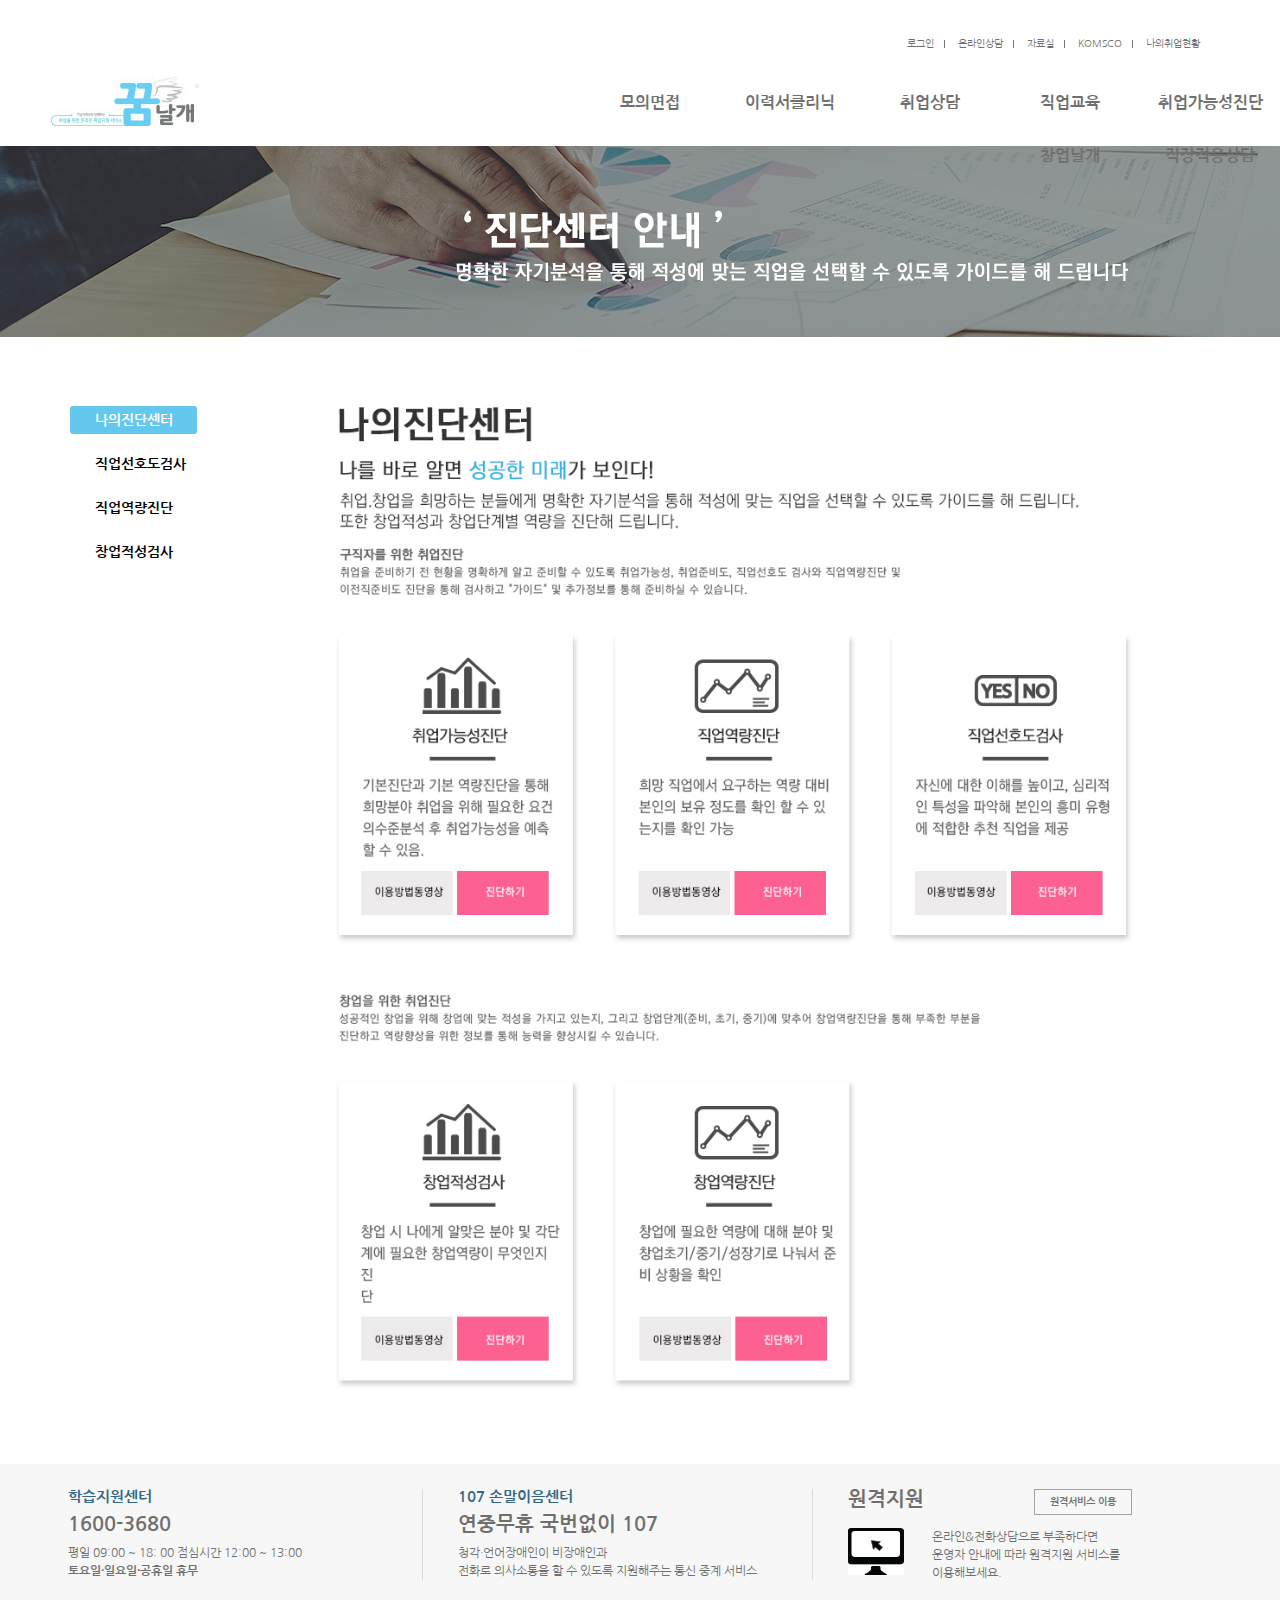
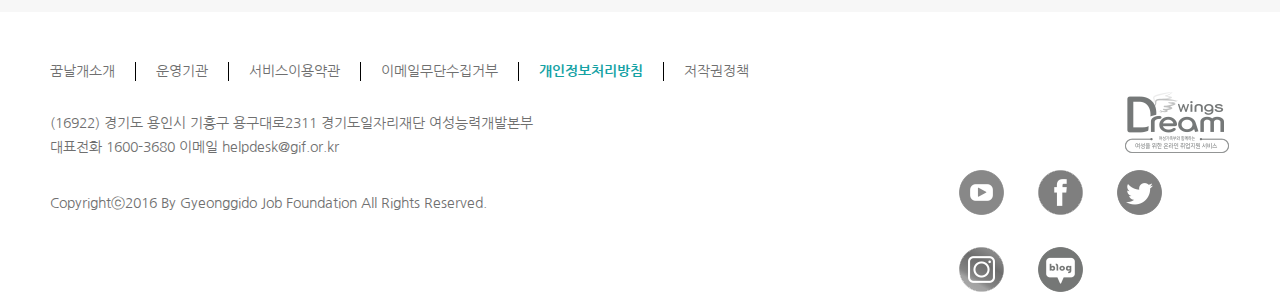
<file: sub.html>
<!doctype html>
<html>
<head>
    <meta charset="utf-8">
    <meta http-equiv="X-UA-Compatible" content="IE=Edge">
    <meta name="viewport" content="width=device-width, initial-scale=1.0, maximum-scale=1.0, minimum-scale=1.0, user-scalable=no" />

    <title>꿈날개 취업가능성 진단</title>
    <!--[if lt IE 9]>
      <script src="js/html5.js"></script>
   <![endif]-->
    <link href="css/common.css" rel="stylesheet" type="text/css">
    <link href="css/sub_style.css" rel="stylesheet" type="text/css">

    <script src="js/jquery-3.1.1.min.js"></script>
    <script src="js/jquery-ui.min.js"></script>
    <script src="js/sub.js"></script>
</head>

<body>
    <div id="wrap">
        <header id="header">
            <div class="inner">
                <h1 class="logo"><a href="index.html"><img src="images/logo.jpg" alt="logo"></a></h1>

                <p class="top">
                    <a href="#">로그인</a>
                    <a href="#">온라인상담</a>
                    <a href="#">자료실</a>
                    <a href="#">KOMSCO</a>
                    <a href="#">나의취업현황</a>
                </p>
                <nav id="nav">
                    <a><button>
                            <span></span>
                            <span></span>
                            <span></span>
                        </button></a>
                    <ul class="mainMenu">
                        <li><a href="sub.html">취업가능성진단</a>
                            <ul class="subMenu">
                                <li><a href="#">나의진단센터</a></li>
                                <li><a href="#">직업선호도검사</a></li>
                                <li><a href="#">직업역량진단</a></li>
                                <li><a href="#">창업적성검사</a></li>
                                <li><a href="#">창업역량진단</a></li>
                                <li><a href="#">이전직준비도진단</a></li>
                            </ul>
                        </li>
                        <li><a href="sub2.html">직업교육</a></li>
                        <li><a href="sub4.html">취업상담</a></li>
                        <li><a href="sub3.html">이력서클리닉</a>
                            <ul class="subMenu">
                                <li><a href="#">나의이력서</a></li>
                                <li><a href="#">이력서클리닉 이용안내</a></li>
                                <li><a href="#">공개 이력서</a></li>
                            </ul>
                        </li>
                        <li><a href="sub4.html">모의면접</a>
                            <ul class="subMenu">
                                <li><a href="#">나의머의면접</a></li>
                                <li><a href="#">모의면접이용안내</a></li>
                                <li><a href="#">셀프면접체험</a></li>
                                <li><a href="#">면접 Skill up!</a></li>
                            </ul>
                        </li>
                        <li><a href="sub3.html">직장적응상담</a>
                            <ul class="subMenu">
                                <li><a href="#">나의직장적응상담</a></li>
                                <li><a href="#">직장적응상담신청</a></li>
                                <li><a href="#">직장적응상담후기</a></li>
                                <li><a href="#">직장적응상담이용안내</a></li>
                            </ul>
                        </li>

                        <li><a href="sub2.html">창업날개</a></li>
                    </ul>
                </nav>

            </div>
        </header>
        <section>
            <section id="section1">
                <img src="image_sub/sub_main.jpg">
            </section>
            <section id="section2">
                <div class="inner">
                    <div class="all">

                        <div class="tabSet">
                            <ul class="tabs">
                                <li><a href="#panel1-1" class="on">나의진단센터</a></li>
                                <li><a href="#panel1-2">직업선호도검사</a></li>
                                <li><a href="#panel1-3">직업역량진단</a></li>
                                <li><a href="#panel1-4">창업적성검사</a></li>
                               

                            </ul>
                            <div class="panels">
                                <div class="panel" id="panel1-1">
                                     <div class="pan-con" style="width: 90%; margin: 0 auto"><img src="image_sub/testtotal.jpg"></div>


                                </div>
                                <div class="panel" id="panel1-2">
                                    <div class="pan-con" style="width: 90%; margin: 0 auto"><img src="image_sub/clinictotal.jpg"></div>

                                </div>
                                <div class="panel" id="panel1-3">
                                    <div class="pan-con" style="width: 90%; margin: 0 auto"><img src="image_sub/testtotal.jpg"></div>

                                </div>
                                <div class="panel" id="panel1-4">
                                     <div class="pan-con" style="width: 90%; margin: 0 auto"><img src="image_sub/clinictotal.jpg"></div>


                                </div>
                                <!-- /panels -->
                            </div>
                            <!-- /tabset -->
                        </div>




                    </div>
                </div>
            </section>
        </section>
        <section id="section6">
            <div class="inner">
                <div class="sec6_left">
                    <h5>학습지원센터</h5>
                    <h3>1600-3680</h3>
                    <p>평일 09:00 ~ 18: 00 점심시간 12:00 ~ 13:00</p>
                    <p class="bold">토요일·일요일·공휴일 휴무</p>
                </div>
                <div class="sec6_middle">
                    <h5>107 손말이음센터</h5>
                    <h3>연중무휴 국번없이 107</h3>
                    <p>청각·언어장애인이 비장애인과<br>
                        전화로 의사소통을 할 수 있도록 지원해주는 통신 중계 서비스</p>

                </div>
                <div class="sec6_right">
                    <h3>원격지원<a href="#">원격서비스 이용</a></h3>
                    <p class="moniter"><img src="images/moniter.jpg"></p>
                    <p class="right_txt">온라인&전화상담으로 부족하다면<br>
                        운영자 안내에 따라 원격지원 서비스를<br>
                        이용해보세요.</p>
                </div>
                <div class="space"></div>
            </div>
        </section>
        <footer id="footer">
            <div class="inner">
                <div class="footer_left">
                    <ul class="copy_top">
                        <li>꿈날개소개</li>
                        <li>운영기관</li>
                        <li>서비스이용약관</li>
                        <li>이메일무단수집거부</li>
                        <li class="txt_color">개인정보처리방침</li>
                        <li> 저작권정책</li>
                        <div class="space"></div>
                    </ul>
                    <p class="adress">(16922) 경기도 용인시 기흥구 용구대로2311 경기도일자리재단 여성능력개발본부<br>
                        대표전화 1600-3680 이메일 helpdesk@gif.or.kr</p>
                    <p class="copy">Copyrightⓒ2016 By Gyeonggido Job Foundation All Rights Reserved.
                    </p>
                </div>
                <div class="footer_right">
                    <p class="f_logo"><img src="images/f_logo.jpg"></p>
                    <ul class="sns">
                        <li><a href="">
                                <img src="images/utube.png"></a></li>
                        <li><a href=""><img src="images/facebook.png"></a></li>
                        <li><a href=""><img src="images/twitter.png"></a></li>
                        <li><a href=""><img src="images/insta.png"></a></li>
                        <li><a href=""><img src="images/blog.png"></a></li>
                    </ul>
                </div>
            </div>
        </footer>
    </div>
</body></html>
</file>
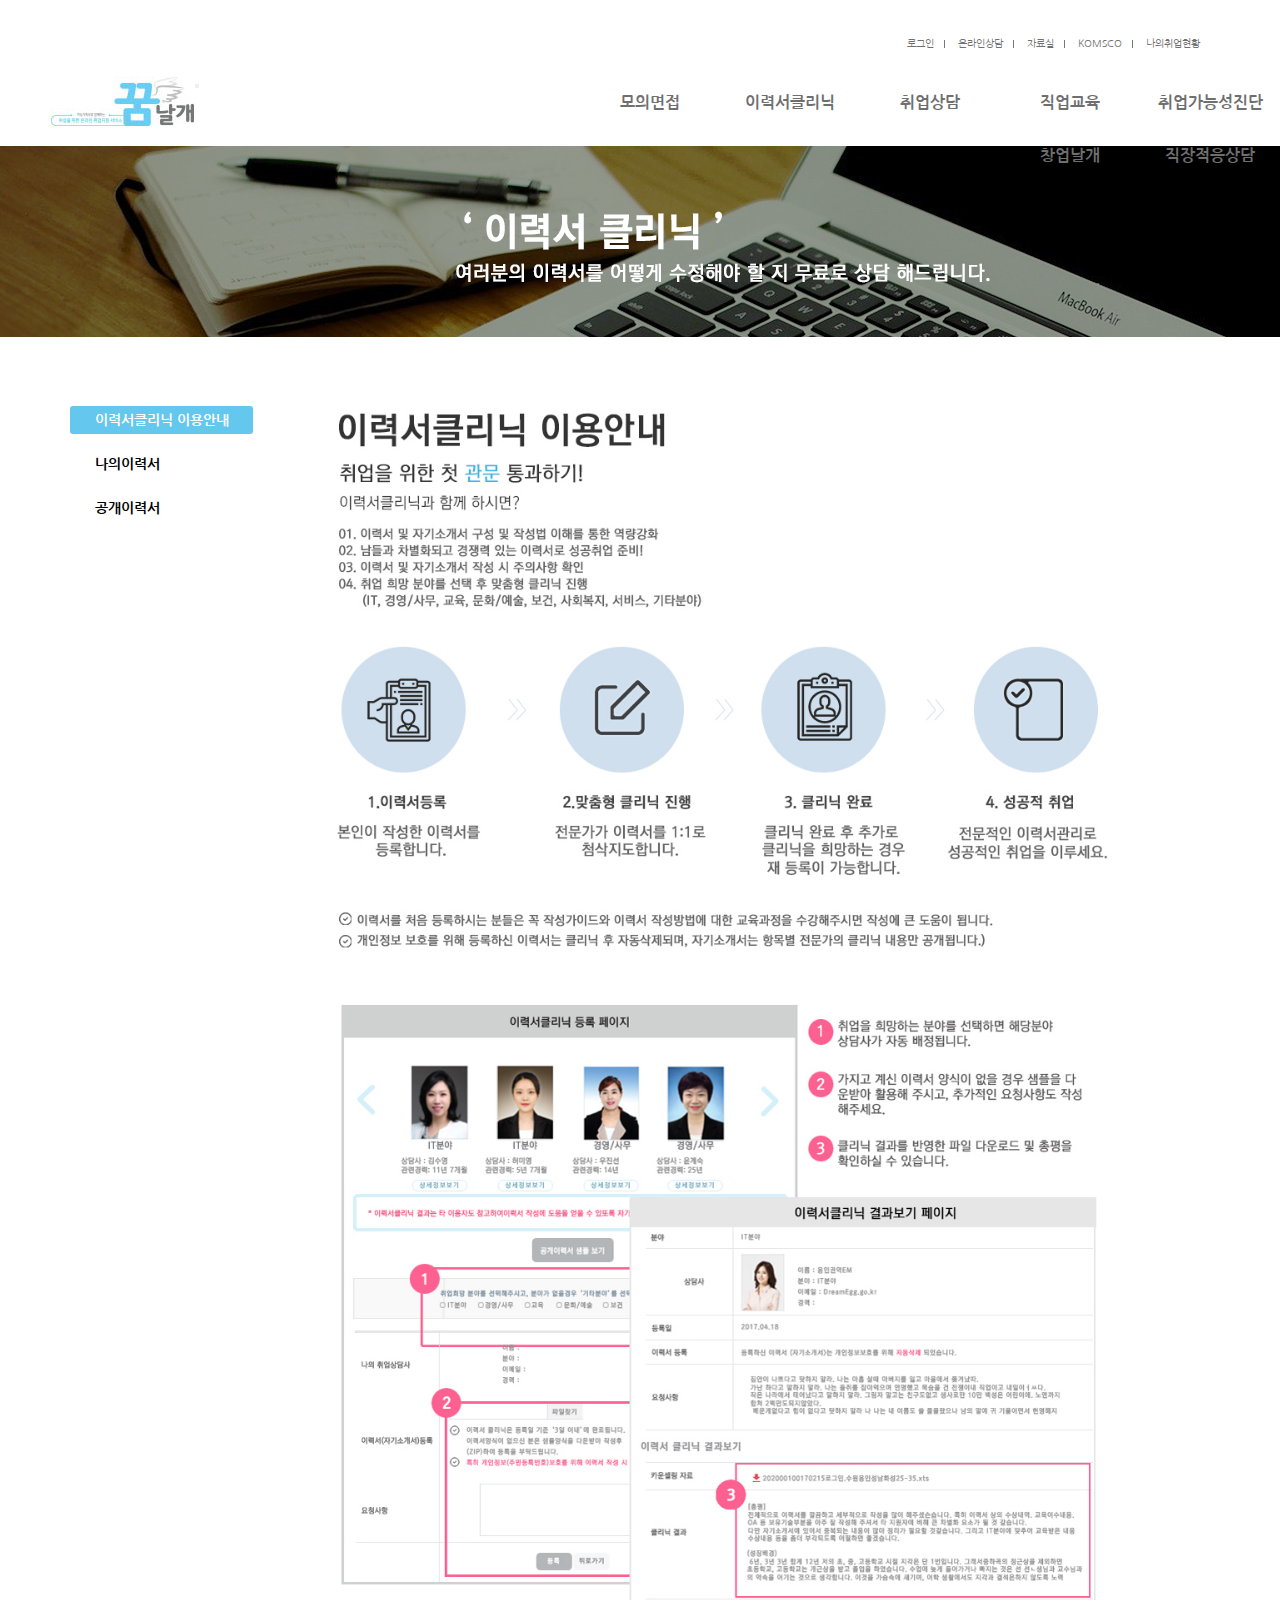
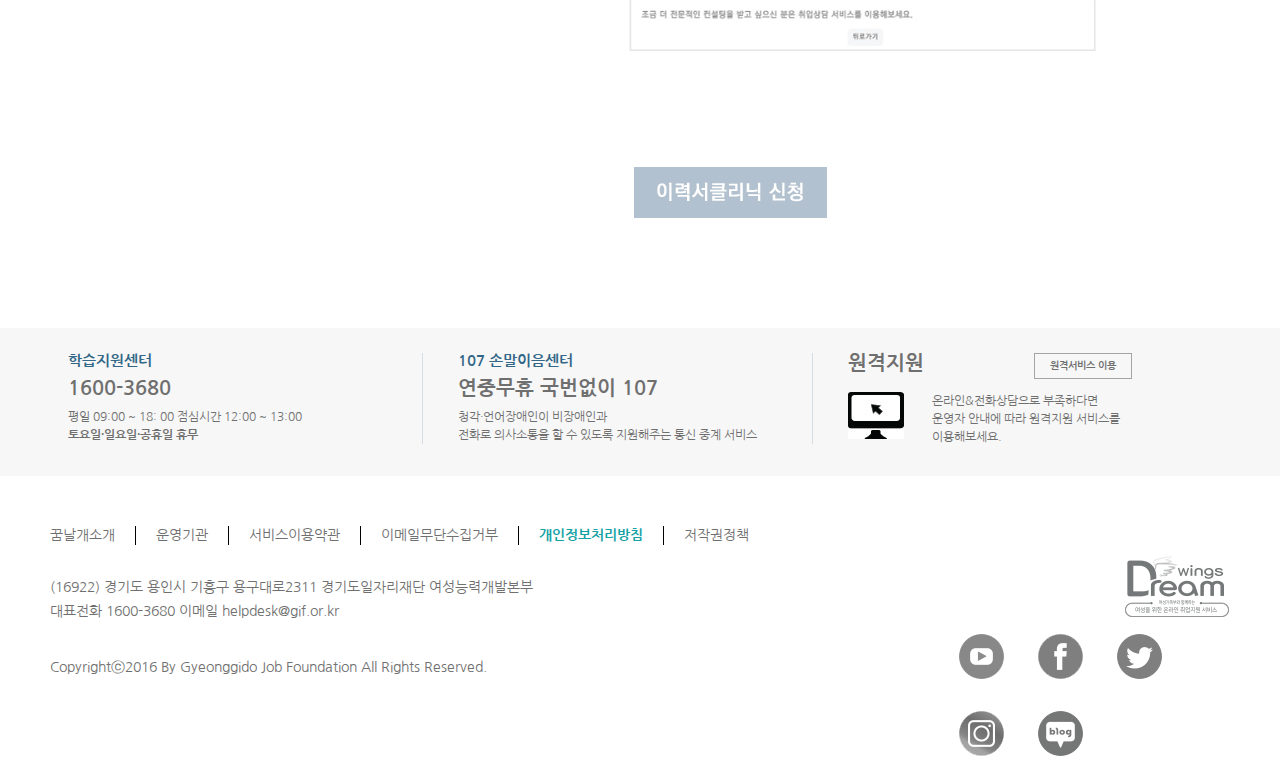
<file: sub2.html>
<!doctype html>
<html>
<head>
    <meta charset="utf-8">
    <meta http-equiv="X-UA-Compatible" content="IE=Edge">
    <meta name="viewport" content="width=device-width, initial-scale=1.0, maximum-scale=1.0, minimum-scale=1.0, user-scalable=no" />

    <title>꿈날개 이력서클리닉</title>
    <!--[if lt IE 9]>
      <script src="js/html5.js"></script>
   <![endif]-->
    <link href="css/common.css" rel="stylesheet" type="text/css">
    <link href="css/sub_style.css" rel="stylesheet" type="text/css">

    <script src="js/jquery-3.1.1.min.js"></script>
    <script src="js/jquery-ui.min.js"></script>
    <script src="js/sub.js"></script>
</head>

<body>
    <div id="wrap">
        <header id="header">
            <div class="inner">
                 <h1 class="logo"><a href="index.html"><img src="images/logo.jpg" alt="logo"></a></h1>

                <p class="top">
                    <a href="#">로그인</a>
                    <a href="#">온라인상담</a>
                    <a href="#">자료실</a>
                    <a href="#">KOMSCO</a>
                    <a href="#">나의취업현황</a>
                </p>
                <nav id="nav">
                    <a><button>
                            <span></span>
                            <span></span>
                            <span></span>
                        </button></a>
                    <ul class="mainMenu">
                        <li><a href="sub.html">취업가능성진단</a>
                            <ul class="subMenu">
                                <li><a href="#">나의진단센터</a></li>
                                <li><a href="#">직업선호도검사</a></li>
                                <li><a href="#">직업역량진단</a></li>
                                <li><a href="#">창업적성검사</a></li>
                            </ul>
                        </li>
                        <li><a href="sub2.html">직업교육</a></li>
                        <li><a href="sub4.html">취업상담</a></li>
                        <li><a href="sub3.html">이력서클리닉</a>
                            <ul class="subMenu">
                                <li><a href="sub2.html">나의이력서</a></li>
                                <li><a href="sub4.html">이력서클리닉 이용안내</a></li>
                                <li><a href="sub3.html">공개 이력서</a></li>
                            </ul>
                        </li>
                        <li><a href="sub4.html">모의면접</a>
                            <ul class="subMenu">
                                <li><a href="#">나의머의면접</a></li>
                                <li><a href="#">모의면접이용안내</a></li>
                                <li><a href="#">셀프면접체험</a></li>
                                <li><a href="#">면접 Skill up!</a></li>
                            </ul>
                        </li>
                        <li><a href="sub3.html">직장적응상담</a>
                            <ul class="subMenu">
                                <li><a href="#">나의직장적응상담</a></li>
                                <li><a href="#">직장적응상담신청</a></li>
                                <li><a href="#">직장적응상담후기</a></li>
                                <li><a href="#">직장적응상담이용안내</a></li>
                            </ul>
                        </li>

                        <li><a href="sub2.html">창업날개</a></li>
                    </ul>
                </nav>

            </div>
        </header>
        <section>
            <section id="section1">
                <img src="image_sub/sub2_main.jpg">
            </section>
            <section id="section2">
                <div class="inner">
                    <div class="all">

                         <div class="tabSet">
                            <ul class="tabs">
                                <li><a href="#panel1-1" class="on">이력서클리닉 이용안내</a></li>
                                <li><a href="#panel1-2">나의이력서</a></li>
                                <li><a href="#panel1-3">공개이력서</a></li>
                          

                            </ul>
                            <div class="panels">
                                <div class="panel" id="panel1-1">
                                     <div class="pan-con" style="width: 90%; margin: 0 auto"><img src="image_sub/clinictotal.jpg"></div>
                                    <div style="width: 100%;text-align: center; padding: 80px 0"><a href="#"><img src="image_sub/goclinic.jpg"></a></div>


                                </div>
                                <div class="panel" id="panel1-2">
                                    <h2>나의진단센터
                                    </h2>
                                    <h3>나를 바로 알면 <span>성공한 미래</span>가 보인다!</h3>
                                    <h6>취업.창업을 희망하는 분들에게 명확한 자기분석을 통해 적성에 맞는 직업을 선택할 수 있도록 가이드를 해 드립니다. <br>
                                        또한 창업적성과 창업단계별 역량을 진단해 드립니다.</h6>
                                    <p class="list"> <span>구직자를 위한 취업진단</span><br>
                                        취업을 준비하기 전 현황을 명확하게 알고 준비할 수 있도록 취업가능성, 취업준비도, 직업선호도 검사와 직업역량진단 및<br>
                                        이전직준비도 진단을 통해 검사하고 "가이드" 및 추가정보를 통해 준비하실 수 있습니다.</p>
                                    <ul class="test_set">
                                        <li>
                                            <img src="image_sub/icon1.jpg">
                                            <p class="icon_name">취업가능성진단</p>
                                            <span class="line"></span>
                                            <p class="box-txt">
                                                기본진단과 기본 역량진단을 통해 <br>
                                                희망분야 취업을 위해 필요한 요건<br>
                                                의수준분석 후 취업가능성을 예측<br>
                                                할 수 있음.
                                            </p>
                                            <button class="howtoav">이용방법동영상</button>
                                            <button class="test_start">진단하기</button>
                                        </li>
                                         <li>
                                            <img src="image_sub/icon1.jpg">
                                            <p class="icon_name">취업가능성진단</p>
                                            <span></span>
                                            <p class="box-txt">
                                                기본진단과 기본 역량진단을 통해 <br>
                                                희망분야 취업을 위해 필요한 요건<br>
                                                의수준분석 후 취업가능성을 예측<br>
                                                할 수 있음.
                                            </p>
                                            <button class="howtoav">이용방법동영상</button>
                                            <button class="test_start">진단하기</button>
                                        </li>
                                         <li>
                                            <img src="image_sub/icon1.jpg">
                                            <p class="icon_name">취업가능성진단</p>
                                            <span></span>
                                            <p class="box-txt">
                                                기본진단과 기본 역량진단을 통해 <br>
                                                희망분야 취업을 위해 필요한 요건<br>
                                                의수준분석 후 취업가능성을 예측<br>
                                                할 수 있음.
                                            </p>
                                            <button class="howtoav">이용방법동영상</button>
                                            <button class="test_start">진단하기</button>
                                        </li>
                                        <div class="space"></div>
                                    </ul>
                                    <p><span>구직자를 위한 취업진단</span><br>
                                        취업을 준비하기 전 현황을 명확하게 알고 준비할 수 있도록 취업가능성, 취업준비도, 직업선호도 검사와 직업역량진단 및<br>
                                        이전직준비도 진단을 통해 검사하고 "가이드" 및 추가정보를 통해 준비하실 수 있습니다.</p>
                                         <ul class="test_set">
                                        <li>
                                            <img src="image_sub/icon1.jpg">
                                            <p class="icon_name">취업가능성진단</p>
                                            <span></span>
                                            <p class="box-txt">
                                                기본진단과 기본 역량진단을 통해 <br>
                                                희망분야 취업을 위해 필요한 요건<br>
                                                의수준분석 후 취업가능성을 예측<br>
                                                할 수 있음.
                                            </p>
                                            <button class="howtoav">이용방법동영상</button>
                                            <button class="test_start">진단하기</button>
                                        </li>
                                         <li>
                                            <img src="image_sub/icon1.jpg">
                                            <p class="icon_name">취업가능성진단</p>
                                            <span></span>
                                            <p class="box-txt">
                                                기본진단과 기본 역량진단을 통해 <br>
                                                희망분야 취업을 위해 필요한 요건<br>
                                                의수준분석 후 취업가능성을 예측<br>
                                                할 수 있음.
                                            </p>
                                            <button class="howtoav">이용방법동영상</button>
                                            <button class="test_start">진단하기</button>
                                        </li>
                                        
                                        <div class="space"></div>
                                    </ul>


                                </div>
                                <div class="panel" id="panel1-3">
                                    <h2>나의진단센터
                                    </h2>
                                    <h3>나를 바로 알면 <span>성공한 미래</span>가 보인다!</h3>
                                    <h6>취업.창업을 희망하는 분들에게 명확한 자기분석을 통해 적성에 맞는 직업을 선택할 수 있도록 가이드를 해 드립니다. <br>
                                        또한 창업적성과 창업단계별 역량을 진단해 드립니다.</h6>
                                    <p class="list"> <span>구직자를 위한 취업진단</span><br>
                                        취업을 준비하기 전 현황을 명확하게 알고 준비할 수 있도록 취업가능성, 취업준비도, 직업선호도 검사와 직업역량진단 및<br>
                                        이전직준비도 진단을 통해 검사하고 "가이드" 및 추가정보를 통해 준비하실 수 있습니다.</p>
                                    <ul class="test_set">
                                        <li>
                                            <img src="image_sub/icon1.jpg">
                                            <p class="icon_name">취업가능성진단</p>
                                            <span class="line"></span>
                                            <p class="box-txt">
                                                기본진단과 기본 역량진단을 통해 <br>
                                                희망분야 취업을 위해 필요한 요건<br>
                                                의수준분석 후 취업가능성을 예측<br>
                                                할 수 있음.
                                            </p>
                                            <button class="howtoav">이용방법동영상</button>
                                            <button class="test_start">진단하기</button>
                                        </li>
                                         <li>
                                            <img src="image_sub/icon1.jpg">
                                            <p class="icon_name">취업가능성진단</p>
                                            <span></span>
                                            <p class="box-txt">
                                                기본진단과 기본 역량진단을 통해 <br>
                                                희망분야 취업을 위해 필요한 요건<br>
                                                의수준분석 후 취업가능성을 예측<br>
                                                할 수 있음.
                                            </p>
                                            <button class="howtoav">이용방법동영상</button>
                                            <button class="test_start">진단하기</button>
                                        </li>
                                         <li>
                                            <img src="image_sub/icon1.jpg">
                                            <p class="icon_name">취업가능성진단</p>
                                            <span></span>
                                            <p class="box-txt">
                                                기본진단과 기본 역량진단을 통해 <br>
                                                희망분야 취업을 위해 필요한 요건<br>
                                                의수준분석 후 취업가능성을 예측<br>
                                                할 수 있음.
                                            </p>
                                            <button class="howtoav">이용방법동영상</button>
                                            <button class="test_start">진단하기</button>
                                        </li>
                                        <div class="space"></div>
                                    </ul>
                                    <p><span>구직자를 위한 취업진단</span><br>
                                        취업을 준비하기 전 현황을 명확하게 알고 준비할 수 있도록 취업가능성, 취업준비도, 직업선호도 검사와 직업역량진단 및<br>
                                        이전직준비도 진단을 통해 검사하고 "가이드" 및 추가정보를 통해 준비하실 수 있습니다.</p>
                                         <ul class="test_set">
                                        <li>
                                            <img src="image_sub/icon1.jpg">
                                            <p class="icon_name">취업가능성진단</p>
                                            <span></span>
                                            <p class="box-txt">
                                                기본진단과 기본 역량진단을 통해 <br>
                                                희망분야 취업을 위해 필요한 요건<br>
                                                의수준분석 후 취업가능성을 예측<br>
                                                할 수 있음.
                                            </p>
                                            <button class="howtoav">이용방법동영상</button>
                                            <button class="test_start">진단하기</button>
                                        </li>
                                         <li>
                                            <img src="image_sub/icon1.jpg">
                                            <p class="icon_name">취업가능성진단</p>
                                            <span></span>
                                            <p class="box-txt">
                                                기본진단과 기본 역량진단을 통해 <br>
                                                희망분야 취업을 위해 필요한 요건<br>
                                                의수준분석 후 취업가능성을 예측<br>
                                                할 수 있음.
                                            </p>
                                            <button class="howtoav">이용방법동영상</button>
                                            <button class="test_start">진단하기</button>
                                        </li>
                                        
                                        <div class="space"></div>
                                    </ul>


                                </div>
                                <div class="panel" id="panel1-4">
                                    <h2>나의진단센터
                                    </h2>
                                    <h3>나를 바로 알면 <span>성공한 미래</span>가 보인다!</h3>
                                    <h6>취업.창업을 희망하는 분들에게 명확한 자기분석을 통해 적성에 맞는 직업을 선택할 수 있도록 가이드를 해 드립니다. <br>
                                        또한 창업적성과 창업단계별 역량을 진단해 드립니다.</h6>
                                    <p class="list"> <span>구직자를 위한 취업진단</span><br>
                                        취업을 준비하기 전 현황을 명확하게 알고 준비할 수 있도록 취업가능성, 취업준비도, 직업선호도 검사와 직업역량진단 및<br>
                                        이전직준비도 진단을 통해 검사하고 "가이드" 및 추가정보를 통해 준비하실 수 있습니다.</p>
                                    <ul class="test_set">
                                        <li>
                                            <img src="image_sub/icon1.jpg">
                                            <p class="icon_name">취업가능성진단</p>
                                            <span class="line"></span>
                                            <p class="box-txt">
                                                기본진단과 기본 역량진단을 통해 <br>
                                                희망분야 취업을 위해 필요한 요건<br>
                                                의수준분석 후 취업가능성을 예측<br>
                                                할 수 있음.
                                            </p>
                                            <button class="howtoav">이용방법동영상</button>
                                            <button class="test_start">진단하기</button>
                                        </li>
                                         <li>
                                            <img src="image_sub/icon1.jpg">
                                            <p class="icon_name">취업가능성진단</p>
                                            <span></span>
                                            <p class="box-txt">
                                                기본진단과 기본 역량진단을 통해 <br>
                                                희망분야 취업을 위해 필요한 요건<br>
                                                의수준분석 후 취업가능성을 예측<br>
                                                할 수 있음.
                                            </p>
                                            <button class="howtoav">이용방법동영상</button>
                                            <button class="test_start">진단하기</button>
                                        </li>
                                         <li>
                                            <img src="image_sub/icon1.jpg">
                                            <p class="icon_name">취업가능성진단</p>
                                            <span></span>
                                            <p class="box-txt">
                                                기본진단과 기본 역량진단을 통해 <br>
                                                희망분야 취업을 위해 필요한 요건<br>
                                                의수준분석 후 취업가능성을 예측<br>
                                                할 수 있음.
                                            </p>
                                            <button class="howtoav">이용방법동영상</button>
                                            <button class="test_start">진단하기</button>
                                        </li>
                                        <div class="space"></div>
                                    </ul>
                                    <p class="list2"><span>구직자를 위한 취업진단</span><br>
                                        취업을 준비하기 전 현황을 명확하게 알고 준비할 수 있도록 취업가능성, 취업준비도, 직업선호도 검사와 직업역량진단 및<br>
                                        이전직준비도 진단을 통해 검사하고 "가이드" 및 추가정보를 통해 준비하실 수 있습니다.</p>
                                         <ul class="test_set">
                                        <li>
                                            <img src="image_sub/icon1.jpg">
                                            <p class="icon_name">취업가능성진단</p>
                                            <span></span>
                                            <p class="box-txt">
                                                기본진단과 기본 역량진단을 통해 <br>
                                                희망분야 취업을 위해 필요한 요건<br>
                                                의수준분석 후 취업가능성을 예측<br>
                                                할 수 있음.
                                            </p>
                                            <button class="howtoav">이용방법동영상</button>
                                            <button class="test_start">진단하기</button>
                                        </li>
                                         <li>
                                            <img src="image_sub/icon1.jpg">
                                            <p class="icon_name">취업가능성진단</p>
                                            <span></span>
                                            <p class="box-txt">
                                                기본진단과 기본 역량진단을 통해 <br>
                                                희망분야 취업을 위해 필요한 요건<br>
                                                의수준분석 후 취업가능성을 예측<br>
                                                할 수 있음.
                                            </p>
                                            <button class="howtoav">이용방법동영상</button>
                                            <button class="test_start">진단하기</button>
                                        </li>
                                        
                                        <div class="space"></div>
                                    </ul>


                                </div>
                                <!-- /panels -->
                            </div>
                            <!-- /tabset -->
                        </div>



                    </div>
                </div>
            </section>
        </section>
        <section id="section6">
            <div class="inner">
                <div class="sec6_left">
                    <h5>학습지원센터</h5>
                    <h3>1600-3680</h3>
                    <p>평일 09:00 ~ 18: 00 점심시간 12:00 ~ 13:00</p>
                    <p class="bold">토요일·일요일·공휴일 휴무</p>
                </div>
                <div class="sec6_middle">
                    <h5>107 손말이음센터</h5>
                    <h3>연중무휴 국번없이 107</h3>
                    <p>청각·언어장애인이 비장애인과<br>
                        전화로 의사소통을 할 수 있도록 지원해주는 통신 중계 서비스</p>

                </div>
                <div class="sec6_right">
                    <h3>원격지원<a href="#">원격서비스 이용</a></h3>
                    <p class="moniter"><img src="images/moniter.jpg"></p>
                    <p class="right_txt">온라인&전화상담으로 부족하다면<br>
                        운영자 안내에 따라 원격지원 서비스를<br>
                        이용해보세요.</p>
                </div>
                <div class="space"></div>
            </div>
        </section>
        <footer id="footer">
            <div class="inner">
                <div class="footer_left">
                    <ul class="copy_top">
                        <li>꿈날개소개</li>
                        <li>운영기관</li>
                        <li>서비스이용약관</li>
                        <li>이메일무단수집거부</li>
                        <li class="txt_color">개인정보처리방침</li>
                        <li> 저작권정책</li>
                        <div class="space"></div>
                    </ul>
                    <p class="adress">(16922) 경기도 용인시 기흥구 용구대로2311 경기도일자리재단 여성능력개발본부<br>
                        대표전화 1600-3680 이메일 helpdesk@gif.or.kr</p>
                    <p class="copy">Copyrightⓒ2016 By Gyeonggido Job Foundation All Rights Reserved.
                    </p>
                </div>
                <div class="footer_right">
                    <p class="f_logo"><img src="images/f_logo.jpg"></p>
                    <ul class="sns">
                        <li><a href="">
                                <img src="images/utube.png"></a></li>
                        <li><a href=""><img src="images/facebook.png"></a></li>
                        <li><a href=""><img src="images/twitter.png"></a></li>
                        <li><a href=""><img src="images/insta.png"></a></li>
                        <li><a href=""><img src="images/blog.png"></a></li>
                    </ul>
                </div>
            </div>
        </footer>
    </div>
</body></html>
</file>
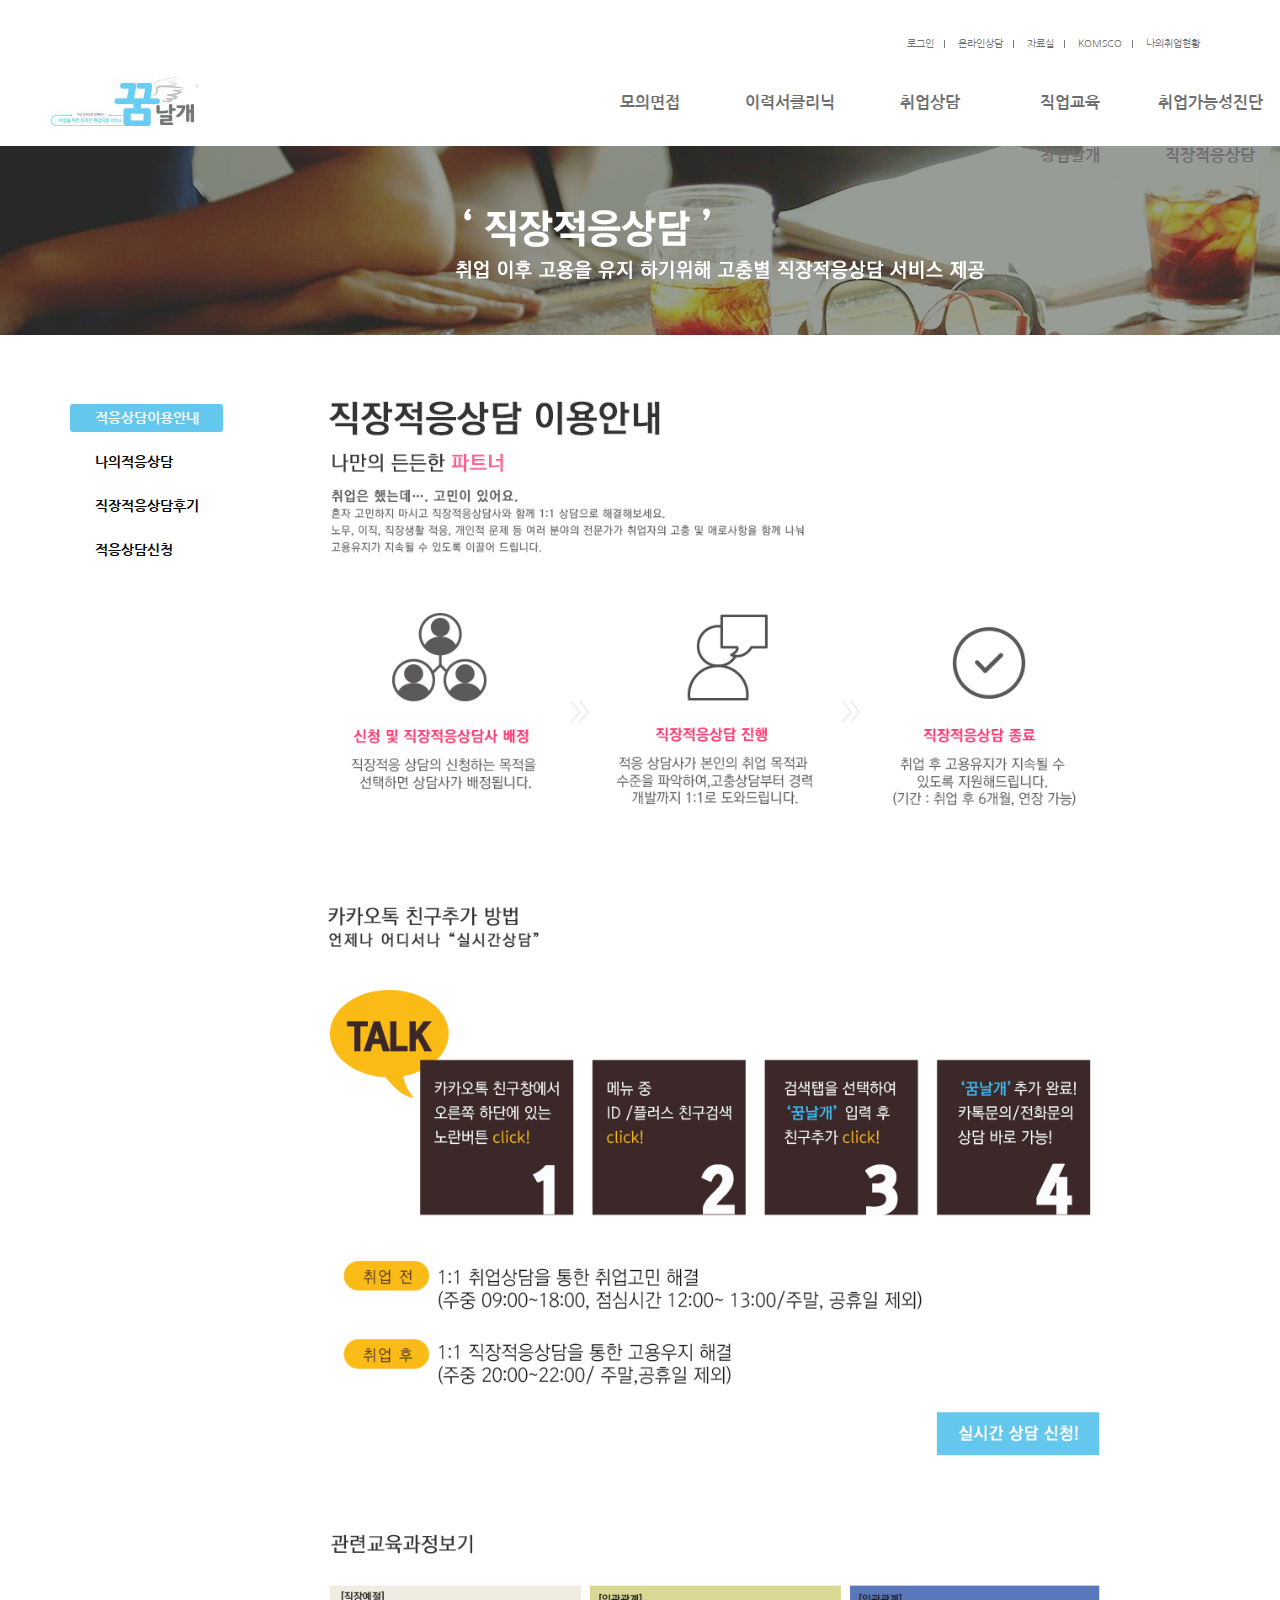
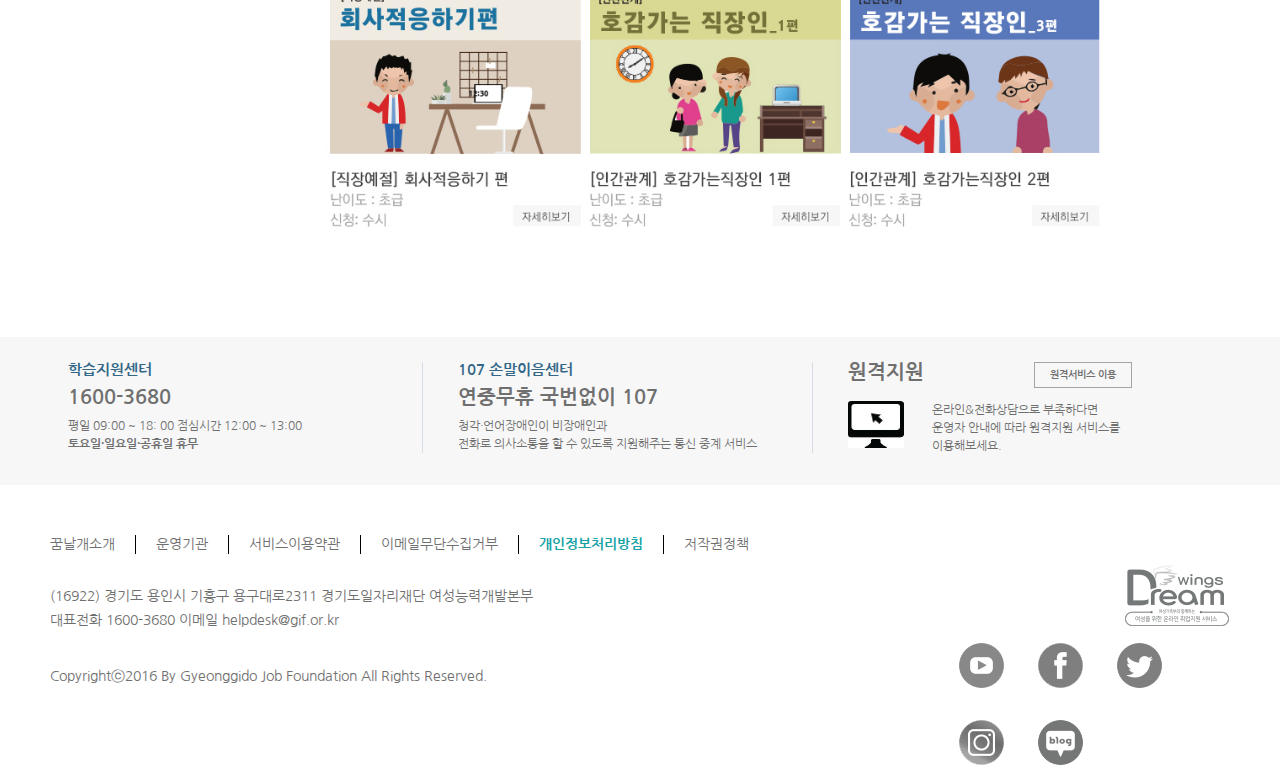
<file: sub3.html>
<!doctype html>
<html>
<head>
    <meta charset="utf-8">
    <meta http-equiv="X-UA-Compatible" content="IE=Edge">
    <meta name="viewport" content="width=device-width, initial-scale=1.0, maximum-scale=1.0, minimum-scale=1.0, user-scalable=no" />

    <title>꿈날개 직장적응상담</title>
    <!--[if lt IE 9]>
      <script src="js/html5.js"></script>
   <![endif]-->
    <link href="css/common.css" rel="stylesheet" type="text/css">
    <link href="css/sub_style.css" rel="stylesheet" type="text/css">

    <script src="js/jquery-3.1.1.min.js"></script>
    <script src="js/jquery-ui.min.js"></script>
    <script src="js/sub.js"></script>
</head>

<body>
    <div id="wrap">
        <header id="header">
            <div class="inner">
                <h1 class="logo"><a href="index.html"><img src="images/logo.jpg" alt="logo"></a></h1>

                <p class="top">
                    <a href="#">로그인</a>
                    <a href="#">온라인상담</a>
                    <a href="#">자료실</a>
                    <a href="#">KOMSCO</a>
                    <a href="#">나의취업현황</a>
                </p>
                <nav id="nav">
                    <a><button>
                            <span></span>
                            <span></span>
                            <span></span>
                        </button></a>
                    <ul class="mainMenu">
                        <li><a href="sub.html">취업가능성진단</a>
                            <ul class="subMenu">
                                <li><a href="#">나의진단센터</a></li>
                                <li><a href="#">직업선호도검사</a></li>
                                <li><a href="#">직업역량진단</a></li>
                                <li><a href="#">창업적성검사</a></li>
                                <li><a href="#">창업역량진단</a></li>
                                <li><a href="#">이전직준비도진단</a></li>
                            </ul>
                        </li>
                        <li><a href="sub2.html">직업교육</a></li>
                        <li><a href="sub4.html">취업상담</a></li>
                        <li><a href="sub3.html">이력서클리닉</a>
                            <ul class="subMenu">
                                <li><a href="#">나의이력서</a></li>
                                <li><a href="#">이력서클리닉 이용안내</a></li>
                                <li><a href="#">공개 이력서</a></li>
                            </ul>
                        </li>
                        <li><a href="sub4.html">모의면접</a>
                            <ul class="subMenu">
                                <li><a href="#">나의머의면접</a></li>
                                <li><a href="#">모의면접이용안내</a></li>
                                <li><a href="#">셀프면접체험</a></li>
                                <li><a href="#">면접 Skill up!</a></li>
                            </ul>
                        </li>
                        <li><a href="sub3.html">직장적응상담</a>
                            <ul class="subMenu">
                                <li><a href="#">나의직장적응상담</a></li>
                                <li><a href="#">직장적응상담신청</a></li>
                                <li><a href="#">직장적응상담후기</a></li>
                                <li><a href="#">직장적응상담이용안내</a></li>
                            </ul>
                        </li>

                        <li><a href="sub2.html">창업날개</a></li>
                    </ul>
                </nav>

            </div>
        </header>
        <section>
            <section id="section1">
                <img src="image_sub/sub3_main.jpg">
            </section>
            <section id="section2">
                <div class="inner">
                    <div class="all">

                        <div class="tabSet">
                            <ul class="tabs">
                                <li><a href="#panel1-1" class="on">적응상담이용안내</a></li>
                                <li><a href="#panel1-2">나의적응상담</a></li>
                                <li><a href="#panel1-3">직장적응상담후기</a></li>
                                <li><a href="#panel1-4">적응상담신청</a></li>
                               

                            </ul>
                            <div class="panels">
                                <div class="panel" id="panel1-1">
                                    <div class="pan-con" style="width: 90%; margin: 0 auto"><img src="image_sub/mentototal.jpg"></div>


                                </div>
                                <div class="panel" id="panel1-2">
                                    <h2>나의진단센터
                                    </h2>
                                    <h3>나를 바로 알면 <span>성공한 미래</span>가 보인다!</h3>
                                    <h6>취업.창업을 희망하는 분들에게 명확한 자기분석을 통해 적성에 맞는 직업을 선택할 수 있도록 가이드를 해 드립니다. <br>
                                        또한 창업적성과 창업단계별 역량을 진단해 드립니다.</h6>
                                    <p class="list"> <span>구직자를 위한 취업진단</span><br>
                                        취업을 준비하기 전 현황을 명확하게 알고 준비할 수 있도록 취업가능성, 취업준비도, 직업선호도 검사와 직업역량진단 및<br>
                                        이전직준비도 진단을 통해 검사하고 "가이드" 및 추가정보를 통해 준비하실 수 있습니다.</p>
                                    <ul class="test_set">
                                        <li>
                                            <img src="image_sub/icon1.jpg">
                                            <p class="icon_name">취업가능성진단</p>
                                            <span class="line"></span>
                                            <p class="box-txt">
                                                기본진단과 기본 역량진단을 통해 <br>
                                                희망분야 취업을 위해 필요한 요건<br>
                                                의수준분석 후 취업가능성을 예측<br>
                                                할 수 있음.
                                            </p>
                                            <a href="#"><button class="howtoav">이용방법동영상</button></a>
                                            <a href="#"><button class="test_start">진단하기</button></a>
                                        </li>
                                         <li>
                                            <img src="image_sub/icon1.jpg">
                                            <p class="icon_name">취업가능성진단</p>
                                            <span></span>
                                            <p class="box-txt">
                                                기본진단과 기본 역량진단을 통해 <br>
                                                희망분야 취업을 위해 필요한 요건<br>
                                                의수준분석 후 취업가능성을 예측<br>
                                                할 수 있음.
                                            </p>
                                             <a href="#"><button class="howtoav">이용방법동영상</button></a>
                                             <a href="#"><button class="test_start">진단하기</button></a>
                                        </li>
                                         <li>
                                            <img src="image_sub/icon1.jpg">
                                            <p class="icon_name">취업가능성진단</p>
                                            <span></span>
                                            <p class="box-txt">
                                                기본진단과 기본 역량진단을 통해 <br>
                                                희망분야 취업을 위해 필요한 요건<br>
                                                의수준분석 후 취업가능성을 예측<br>
                                                할 수 있음.
                                            </p>
                                             <a href="#"><button class="howtoav">이용방법동영상</button></a>
                                             <a href="#"><button class="test_start">진단하기</button></a>
                                        </li>
                                        <div class="space"></div>
                                    </ul>
                                    <p><span>구직자를 위한 취업진단</span><br>
                                        취업을 준비하기 전 현황을 명확하게 알고 준비할 수 있도록 취업가능성, 취업준비도, 직업선호도 검사와 직업역량진단 및<br>
                                        이전직준비도 진단을 통해 검사하고 "가이드" 및 추가정보를 통해 준비하실 수 있습니다.</p>
                                         <ul class="test_set">
                                        <li>
                                            <img src="image_sub/icon1.jpg">
                                            <p class="icon_name">취업가능성진단</p>
                                            <span></span>
                                            <p class="box-txt">
                                                기본진단과 기본 역량진단을 통해 <br>
                                                희망분야 취업을 위해 필요한 요건<br>
                                                의수준분석 후 취업가능성을 예측<br>
                                                할 수 있음.
                                            </p>
                                            <button class="howtoav">이용방법동영상</button>
                                            <button class="test_start">진단하기</button>
                                        </li>
                                         <li>
                                            <img src="image_sub/icon1.jpg">
                                            <p class="icon_name">취업가능성진단</p>
                                            <span></span>
                                            <p class="box-txt">
                                                기본진단과 기본 역량진단을 통해 <br>
                                                희망분야 취업을 위해 필요한 요건<br>
                                                의수준분석 후 취업가능성을 예측<br>
                                                할 수 있음.
                                            </p>
                                             <a href="#"><button class="howtoav">이용방법동영상</button></a>
                                             <a href="#"><button class="test_start">진단하기</button></a>
                                        </li>
                                        
                                        <div class="space"></div>
                                    </ul>


                                </div>
                                <div class="panel" id="panel1-3">
                                    <h2>나의진단센터
                                    </h2>
                                    <h3>나를 바로 알면 <span>성공한 미래</span>가 보인다!</h3>
                                    <h6>취업.창업을 희망하는 분들에게 명확한 자기분석을 통해 적성에 맞는 직업을 선택할 수 있도록 가이드를 해 드립니다. <br>
                                        또한 창업적성과 창업단계별 역량을 진단해 드립니다.</h6>
                                    <p class="list"> <span>구직자를 위한 취업진단</span><br>
                                        취업을 준비하기 전 현황을 명확하게 알고 준비할 수 있도록 취업가능성, 취업준비도, 직업선호도 검사와 직업역량진단 및<br>
                                        이전직준비도 진단을 통해 검사하고 "가이드" 및 추가정보를 통해 준비하실 수 있습니다.</p>
                                    <ul class="test_set">
                                        <li>
                                            <img src="image_sub/icon1.jpg">
                                            <p class="icon_name">취업가능성진단</p>
                                            <span class="line"></span>
                                            <p class="box-txt">
                                                기본진단과 기본 역량진단을 통해 <br>
                                                희망분야 취업을 위해 필요한 요건<br>
                                                의수준분석 후 취업가능성을 예측<br>
                                                할 수 있음.
                                            </p>
                                            <a href="#"><button class="howtoav">이용방법동영상</button></a>
                                            <a href="#"><button class="test_start">진단하기</button></a>
                                        </li>
                                         <li>
                                            <img src="image_sub/icon1.jpg">
                                            <p class="icon_name">취업가능성진단</p>
                                            <span></span>
                                            <p class="box-txt">
                                                기본진단과 기본 역량진단을 통해 <br>
                                                희망분야 취업을 위해 필요한 요건<br>
                                                의수준분석 후 취업가능성을 예측<br>
                                                할 수 있음.
                                            </p>
                                            <button class="howtoav">이용방법동영상</button>
                                            <button class="test_start">진단하기</button>
                                        </li>
                                         <li>
                                            <img src="image_sub/icon1.jpg">
                                            <p class="icon_name">취업가능성진단</p>
                                            <span></span>
                                            <p class="box-txt">
                                                기본진단과 기본 역량진단을 통해 <br>
                                                희망분야 취업을 위해 필요한 요건<br>
                                                의수준분석 후 취업가능성을 예측<br>
                                                할 수 있음.
                                            </p>
                                            <button class="howtoav">이용방법동영상</button>
                                            <button class="test_start">진단하기</button>
                                        </li>
                                        <div class="space"></div>
                                    </ul>
                                    <p><span>구직자를 위한 취업진단</span><br>
                                        취업을 준비하기 전 현황을 명확하게 알고 준비할 수 있도록 취업가능성, 취업준비도, 직업선호도 검사와 직업역량진단 및<br>
                                        이전직준비도 진단을 통해 검사하고 "가이드" 및 추가정보를 통해 준비하실 수 있습니다.</p>
                                         <ul class="test_set">
                                        <li>
                                            <img src="image_sub/icon1.jpg">
                                            <p class="icon_name">취업가능성진단</p>
                                            <span></span>
                                            <p class="box-txt">
                                                기본진단과 기본 역량진단을 통해 <br>
                                                희망분야 취업을 위해 필요한 요건<br>
                                                의수준분석 후 취업가능성을 예측<br>
                                                할 수 있음.
                                            </p>
                                            <button class="howtoav">이용방법동영상</button>
                                            <button class="test_start">진단하기</button>
                                        </li>
                                         <li>
                                            <img src="image_sub/icon1.jpg">
                                            <p class="icon_name">취업가능성진단</p>
                                            <span></span>
                                            <p class="box-txt">
                                                기본진단과 기본 역량진단을 통해 <br>
                                                희망분야 취업을 위해 필요한 요건<br>
                                                의수준분석 후 취업가능성을 예측<br>
                                                할 수 있음.
                                            </p>
                                            <button class="howtoav">이용방법동영상</button>
                                            <button class="test_start">진단하기</button>
                                        </li>
                                        
                                        <div class="space"></div>
                                    </ul>


                                </div>
                                <div class="panel" id="panel1-4">
                                    <h2>나의진단센터
                                    </h2>
                                    <h3>나를 바로 알면 <span>성공한 미래</span>가 보인다!</h3>
                                    <h6>취업.창업을 희망하는 분들에게 명확한 자기분석을 통해 적성에 맞는 직업을 선택할 수 있도록 가이드를 해 드립니다. <br>
                                        또한 창업적성과 창업단계별 역량을 진단해 드립니다.</h6>
                                    <p class="list"> <span>구직자를 위한 취업진단</span><br>
                                        취업을 준비하기 전 현황을 명확하게 알고 준비할 수 있도록 취업가능성, 취업준비도, 직업선호도 검사와 직업역량진단 및<br>
                                        이전직준비도 진단을 통해 검사하고 "가이드" 및 추가정보를 통해 준비하실 수 있습니다.</p>
                                    <ul class="test_set">
                                        <li>
                                            <img src="image_sub/icon1.jpg">
                                            <p class="icon_name">취업가능성진단</p>
                                            <span class="line"></span>
                                            <p class="box-txt">
                                                기본진단과 기본 역량진단을 통해 <br>
                                                희망분야 취업을 위해 필요한 요건<br>
                                                의수준분석 후 취업가능성을 예측<br>
                                                할 수 있음.
                                            </p>
                                            <button class="howtoav">이용방법동영상</button>
                                            <button class="test_start">진단하기</button>
                                        </li>
                                         <li>
                                            <img src="image_sub/icon1.jpg">
                                            <p class="icon_name">취업가능성진단</p>
                                            <span></span>
                                            <p class="box-txt">
                                                기본진단과 기본 역량진단을 통해 <br>
                                                희망분야 취업을 위해 필요한 요건<br>
                                                의수준분석 후 취업가능성을 예측<br>
                                                할 수 있음.
                                            </p>
                                            <button class="howtoav">이용방법동영상</button>
                                            <button class="test_start">진단하기</button>
                                        </li>
                                         <li>
                                            <img src="image_sub/icon1.jpg">
                                            <p class="icon_name">취업가능성진단</p>
                                            <span></span>
                                            <p class="box-txt">
                                                기본진단과 기본 역량진단을 통해 <br>
                                                희망분야 취업을 위해 필요한 요건<br>
                                                의수준분석 후 취업가능성을 예측<br>
                                                할 수 있음.
                                            </p>
                                            <button class="howtoav">이용방법동영상</button>
                                            <button class="test_start">진단하기</button>
                                        </li>
                                        <div class="space"></div>
                                    </ul>
                                    <p class="list2"><span>구직자를 위한 취업진단</span><br>
                                        취업을 준비하기 전 현황을 명확하게 알고 준비할 수 있도록 취업가능성, 취업준비도, 직업선호도 검사와 직업역량진단 및<br>
                                        이전직준비도 진단을 통해 검사하고 "가이드" 및 추가정보를 통해 준비하실 수 있습니다.</p>
                                         <ul class="test_set">
                                        <li>
                                            <img src="image_sub/icon1.jpg">
                                            <p class="icon_name">취업가능성진단</p>
                                            <span></span>
                                            <p class="box-txt">
                                                기본진단과 기본 역량진단을 통해 <br>
                                                희망분야 취업을 위해 필요한 요건<br>
                                                의수준분석 후 취업가능성을 예측<br>
                                                할 수 있음.
                                            </p>
                                            <button class="howtoav">이용방법동영상</button>
                                            <button class="test_start">진단하기</button>
                                        </li>
                                         <li>
                                            <img src="image_sub/icon1.jpg">
                                            <p class="icon_name">취업가능성진단</p>
                                            <span></span>
                                            <p class="box-txt">
                                                기본진단과 기본 역량진단을 통해 <br>
                                                희망분야 취업을 위해 필요한 요건<br>
                                                의수준분석 후 취업가능성을 예측<br>
                                                할 수 있음.
                                            </p>
                                            <button class="howtoav">이용방법동영상</button>
                                            <button class="test_start">진단하기</button>
                                        </li>
                                        
                                        <div class="space"></div>
                                    </ul>


                                </div>
                                <!-- /panels -->
                            </div>
                            <!-- /tabset -->
                        </div>




                    </div>
                </div>
            </section>
        </section>
        <section id="section6">
            <div class="inner">
                <div class="sec6_left">
                    <h5>학습지원센터</h5>
                    <h3>1600-3680</h3>
                    <p>평일 09:00 ~ 18: 00 점심시간 12:00 ~ 13:00</p>
                    <p class="bold">토요일·일요일·공휴일 휴무</p>
                </div>
                <div class="sec6_middle">
                    <h5>107 손말이음센터</h5>
                    <h3>연중무휴 국번없이 107</h3>
                    <p>청각·언어장애인이 비장애인과<br>
                        전화로 의사소통을 할 수 있도록 지원해주는 통신 중계 서비스</p>

                </div>
                <div class="sec6_right">
                    <h3>원격지원<a href="#">원격서비스 이용</a></h3>
                    <p class="moniter"><img src="images/moniter.jpg"></p>
                    <p class="right_txt">온라인&전화상담으로 부족하다면<br>
                        운영자 안내에 따라 원격지원 서비스를<br>
                        이용해보세요.</p>
                </div>
                <div class="space"></div>
            </div>
        </section>
        <footer id="footer">
            <div class="inner">
                <div class="footer_left">
                    <ul class="copy_top">
                        <li>꿈날개소개</li>
                        <li>운영기관</li>
                        <li>서비스이용약관</li>
                        <li>이메일무단수집거부</li>
                        <li class="txt_color">개인정보처리방침</li>
                        <li> 저작권정책</li>
                        <div class="space"></div>
                    </ul>
                    <p class="adress">(16922) 경기도 용인시 기흥구 용구대로2311 경기도일자리재단 여성능력개발본부<br>
                        대표전화 1600-3680 이메일 helpdesk@gif.or.kr</p>
                    <p class="copy">Copyrightⓒ2016 By Gyeonggido Job Foundation All Rights Reserved.
                    </p>
                </div>
                <div class="footer_right">
                    <p class="f_logo"><img src="images/f_logo.jpg"></p>
                    <ul class="sns">
                        <li><a href="">
                                <img src="images/utube.png"></a></li>
                        <li><a href=""><img src="images/facebook.png"></a></li>
                        <li><a href=""><img src="images/twitter.png"></a></li>
                        <li><a href=""><img src="images/insta.png"></a></li>
                        <li><a href=""><img src="images/blog.png"></a></li>
                    </ul>
                </div>
            </div>
        </footer>
    </div>
</body></html>
</file>
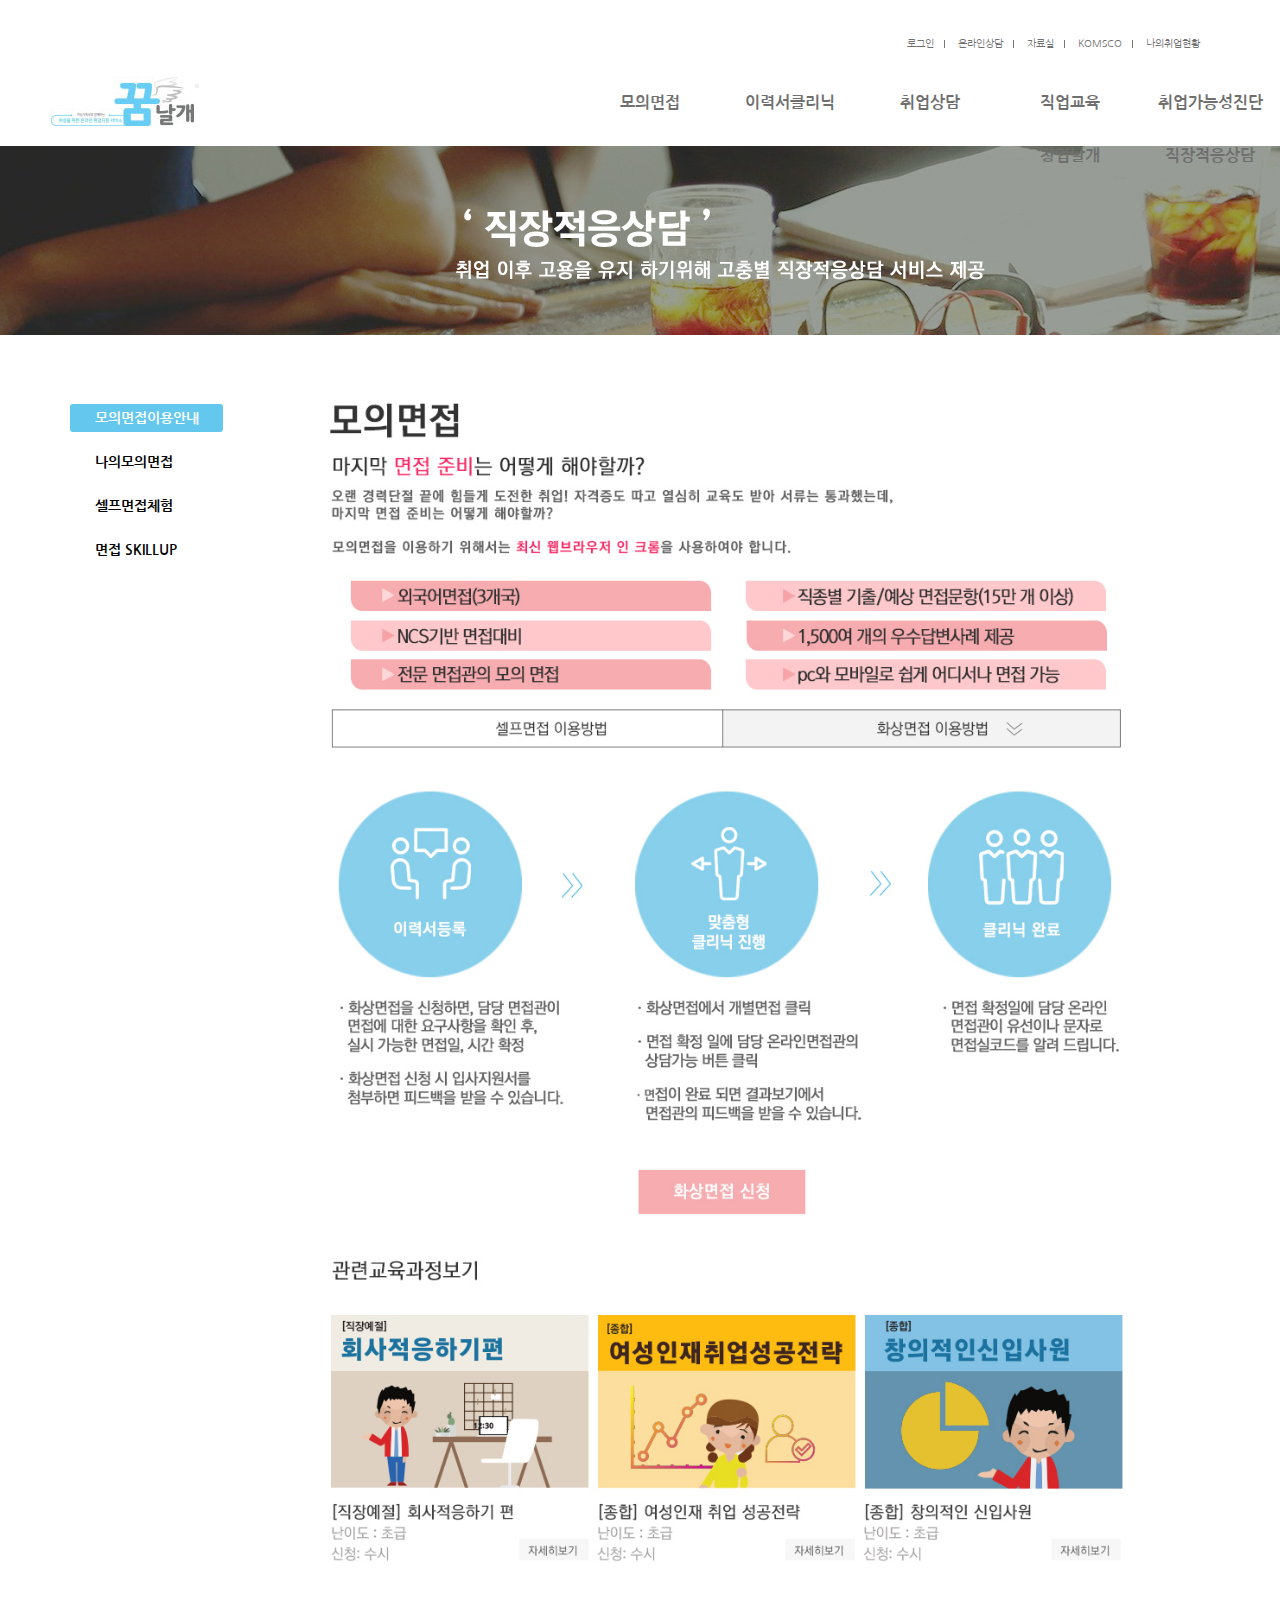
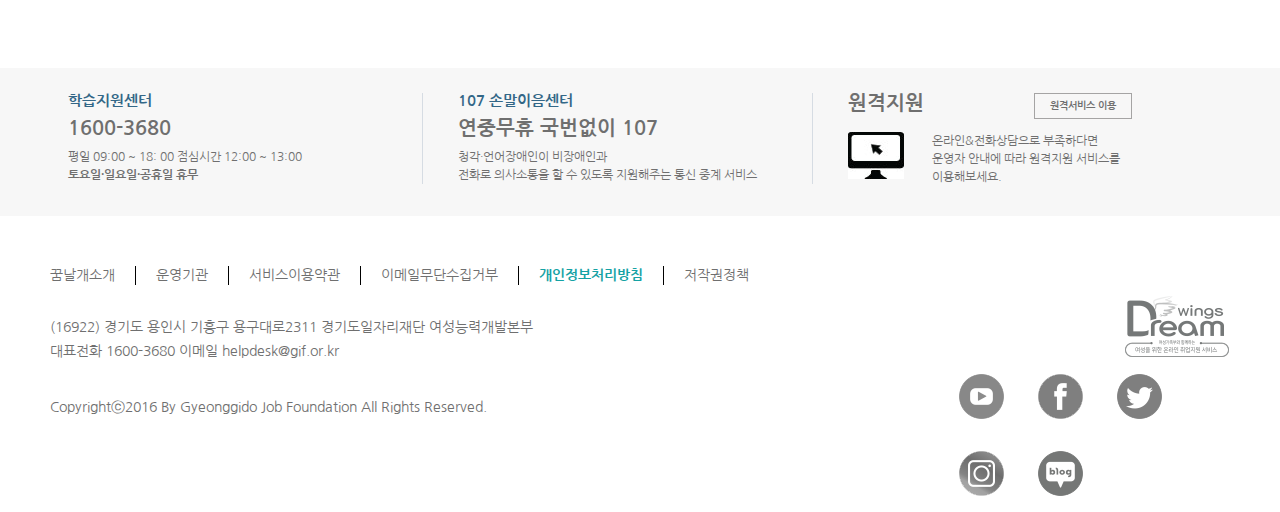
<file: sub4.html>
<!doctype html>
<html>
<head>
    <meta charset="utf-8">
    <meta http-equiv="X-UA-Compatible" content="IE=Edge">
    <meta name="viewport" content="width=device-width, initial-scale=1.0, maximum-scale=1.0, minimum-scale=1.0, user-scalable=no" />

    <title>꿈날개 모의면접</title>
    <!--[if lt IE 9]>
      <script src="js/html5.js"></script>
   <![endif]-->
    <link href="css/common.css" rel="stylesheet" type="text/css">
    <link href="css/sub_style.css" rel="stylesheet" type="text/css">

    <script src="js/jquery-3.1.1.min.js"></script>
    <script src="js/jquery-ui.min.js"></script>
    <script src="js/sub.js"></script>
</head>

<body>
    <div id="wrap">
        <header id="header">
            <div class="inner">
                <h1 class="logo"><a href="index.html"><img src="images/logo.jpg" alt="logo"></a></h1>

                <p class="top">
                    <a href="#">로그인</a>
                    <a href="#">온라인상담</a>
                    <a href="#">자료실</a>
                    <a href="#">KOMSCO</a>
                    <a href="#">나의취업현황</a>
                </p>
                <nav id="nav">
                    <a><button>
                            <span></span>
                            <span></span>
                            <span></span>
                        </button></a>
                    <ul class="mainMenu">
                        <li><a href="sub.html">취업가능성진단</a>
                            <ul class="subMenu">
                                <li><a href="#">나의진단센터</a></li>
                                <li><a href="#">직업선호도검사</a></li>
                                <li><a href="#">직업역량진단</a></li>
                                <li><a href="#">창업적성검사</a></li>
                                <li><a href="#">창업역량진단</a></li>
                                <li><a href="#">이전직준비도진단</a></li>
                            </ul>
                        </li>
                        <li><a href="sub2.html">직업교육</a></li>
                        <li><a href="sub4.html">취업상담</a></li>
                        <li><a href="sub3.html">이력서클리닉</a>
                            <ul class="subMenu">
                                <li><a href="#">나의이력서</a></li>
                                <li><a href="#">이력서클리닉 이용안내</a></li>
                                <li><a href="#">공개 이력서</a></li>
                            </ul>
                        </li>
                        <li><a href="sub4.html">모의면접</a>
                            <ul class="subMenu">
                                <li><a href="#">나의머의면접</a></li>
                                <li><a href="#">모의면접이용안내</a></li>
                                <li><a href="#">셀프면접체험</a></li>
                                <li><a href="#">면접 Skill up!</a></li>
                            </ul>
                        </li>
                        <li><a href="sub3.html">직장적응상담</a>
                            <ul class="subMenu">
                                <li><a href="#">나의직장적응상담</a></li>
                                <li><a href="#">직장적응상담신청</a></li>
                                <li><a href="#">직장적응상담후기</a></li>
                                <li><a href="#">직장적응상담이용안내</a></li>
                            </ul>
                        </li>

                        <li><a href="sub2.html">창업날개</a></li>
                    </ul>
                </nav>

            </div>
        </header>
        <section>
            <section id="section1">
                <img src="image_sub/sub3_main.jpg">
            </section>
            <section id="section2">
                <div class="inner">
                    <div class="all">

                        <div class="tabSet">
                            <ul class="tabs">
                                <li><a href="#panel1-1" class="on">모의면접이용안내</a></li>
                                <li><a href="#panel1-2">나의모의면접</a></li>
                                <li><a href="#panel1-3">셀프면접체험</a></li>
                                <li><a href="#panel1-4">면접 SKILLUP</a></li>
                               

                            </ul>
                            <div class="panels">
                                <div class="panel" id="panel1-1">
                                    <div class="pan-con" style="width: 90%; margin: 0 auto"><img src="image_sub/meetingtotal.jpg"></div>


                                </div>
                                <div class="panel" id="panel1-2">
                                      <div class="pan-con" style="width: 90%; margin: 0 auto"><img src="image_sub/mentototal.jpg"></div>
                                </div>
                                <div class="panel" id="panel1-3">
                                     <div class="pan-con" style="width: 90%; margin: 0 auto"><img src="image_sub/meetingtotal.jpg"></div>


                                </div>
                                <div class="panel" id="panel1-4">
                                    <div class="pan-con" style="width: 90%; margin: 0 auto"><img src="image_sub/mentototal.jpg"></div>

                                </div>
                                <!-- /panels -->
                            </div>
                            <!-- /tabset -->
                        </div>




                    </div>
                </div>
            </section>
        </section>
        <section id="section6">
            <div class="inner">
                <div class="sec6_left">
                    <h5>학습지원센터</h5>
                    <h3>1600-3680</h3>
                    <p>평일 09:00 ~ 18: 00 점심시간 12:00 ~ 13:00</p>
                    <p class="bold">토요일·일요일·공휴일 휴무</p>
                </div>
                <div class="sec6_middle">
                    <h5>107 손말이음센터</h5>
                    <h3>연중무휴 국번없이 107</h3>
                    <p>청각·언어장애인이 비장애인과<br>
                        전화로 의사소통을 할 수 있도록 지원해주는 통신 중계 서비스</p>

                </div>
                <div class="sec6_right">
                    <h3>원격지원<a href="#">원격서비스 이용</a></h3>
                    <p class="moniter"><img src="images/moniter.jpg"></p>
                    <p class="right_txt">온라인&전화상담으로 부족하다면<br>
                        운영자 안내에 따라 원격지원 서비스를<br>
                        이용해보세요.</p>
                </div>
                <div class="space"></div>
            </div>
        </section>
        <footer id="footer">
            <div class="inner">
                <div class="footer_left">
                    <ul class="copy_top">
                        <li>꿈날개소개</li>
                        <li>운영기관</li>
                        <li>서비스이용약관</li>
                        <li>이메일무단수집거부</li>
                        <li class="txt_color">개인정보처리방침</li>
                        <li> 저작권정책</li>
                        <div class="space"></div>
                    </ul>
                    <p class="adress">(16922) 경기도 용인시 기흥구 용구대로2311 경기도일자리재단 여성능력개발본부<br>
                        대표전화 1600-3680 이메일 helpdesk@gif.or.kr</p>
                    <p class="copy">Copyrightⓒ2016 By Gyeonggido Job Foundation All Rights Reserved.
                    </p>
                </div>
                <div class="footer_right">
                    <p class="f_logo"><img src="images/f_logo.jpg"></p>
                    <ul class="sns">
                        <li><a href="">
                                <img src="images/utube.png"></a></li>
                        <li><a href=""><img src="images/facebook.png"></a></li>
                        <li><a href=""><img src="images/twitter.png"></a></li>
                        <li><a href=""><img src="images/insta.png"></a></li>
                        <li><a href=""><img src="images/blog.png"></a></li>
                    </ul>
                </div>
            </div>
        </footer>
    </div>
</body></html>
</file>
<file: css/common.css>
@charset "utf-8";

/*googleips 웹폰트 css 파일 불러오기*/
@import url(https://fonts.googleapis.com/css?family=Galada|Nanum+Gothic|Nanum+Myeongjo);
/*font-family: 'Nanum Gothic', sans-serif;
font-family: 'Nanum Myeongjo', serif;
font-family: 'Galada', cursive; */

/* 저장된 글꼴 파일 선언*/
/* @font-face { font-family : font_gothic;    
                src : url(../font/NanumGothic.ttf) ; }  */
/* 웹사이트의 글꼴 파일 선언*/
/* @font-face { font-family : font_gothic;    
                src : url(http://uhbee.com/nanum.eot) ; }   */


@font-face {font-family: 'godic12';
src: url("/font/godic12.ttf") format("truetype");}
@font-face {font-family: 'godic13';
src: url("/font/godic13.ttf") format("truetype");}
@font-face {font-family: 'godic14';
src: url("/font/godic14.ttf") format("truetype");}



* {margin:0; padding:0;}
body{ font-size:19px;
      color:#6f6f6f;
      font-family     : 'Nanum Gothic', sans-serif }
ul, ol, li{list-style-type:none}
img, fieldset{border:none;vertical-align: middle}
hr {clear:both;border:none}
a {color:inherit;text-decoration:none}
table{border-collapse:collapse}
input, textarea {color:inherit;font-size:inherit;
       font-family:inherit;
       vertical-align: middle}
button{outline:0}

.inner{width: 100%; max-width: 1180px; margin: 0 auto}
.space{clear: both}
i{font-style:normal}

/*넣어보면서 이너 선택하기
.inner{width:1180px; margin: 0 auto}-->이경우 모바일에서 문제생김
.inner{min-width: 1000px;max-width: 1180px;margin: 0 auto}

모바일사이즈
@media all and(max-width:740){width : 100%}  --->1번 경우 해결
*/
</file>
<file: css/sub_style.css>
body{min-width: 1180px}

#wrap{}
#header{}
#section{}
#footer{}




/*********************header****************************/




#nav .mainMenu{float: right;position: absolute; top:67px; left: 550px}
#nav .mainMenu > li{width:140px; text-align:center;padding-top: 18px; float: right}
#nav .mainMenu > li > a{font-size:16px; display:block; padding:10px 0;font-weight:bold; transition:all 0.5s;}
#nav .mainMenu > li:hover > a{background-color:#4298cc; color:#fff;}
#nav .subMenu{background-color:rgba(255,255,255,0.8); display:none;}
#nav .subMenu a{display:block; padding:5px 0;transition:all 0.5s;font-size: 14px}
#nav .subMenu li a{}
#nav .subMenu li:hover a{background-color:#4298cc; color:#fff;}
    
















#header{padding-top:20px;padding-bottom:20px}
#header .logo{float:left; padding-top:56px; padding-bottom: 20px}
#header #nav{float:left}
#header .top{text-align: right;font-size:0.6rem;line-height:0.8em ;padding-top:20px;padding-right:20px;margin-bottom:20px}
#header .top a{display:inline-block;border-right:1px solid #777;padding:0 10px;}
#header .top a:hover{text-decoration: underline}
#header .top a:nth-child(5) {border-right:none}
#header .top a.home{color:#9D834A}
#header .top a.menu{background:url(../index_img/m_arr_menu_down.jpg) no-repeat right;padding-right:20px;padding-top:5px;padding-bottom:5px;display:none;}
#header .main_nav{float: left; width: 980px; padding-top: 28px; padding-left: 55px}
#header .main_nav li{width:13%;font-weight:bold;font-size:0.85rem;float: left; text-align: center; height: 48px; margin-left: 10px}
#header .main_nav li a:hover{text-decoration: underline}
 



/*********************section****************************/
*{margin:0;	padding:0;}

#section2:after{content: "";display: block; clear: both}

.all{
	width:100%;
	margin:auto;
}
.tabSet{
	margin-bottom:30px;
}
.tabs{
	padding:20px 20px 0;
    width: 16%;
    float: left
	
}
	.tabs li{
		padding:20px 2px 0 0;
		list-style-type:none;
        
	}
		.tabs li a{

			color:#000;
			background:#fff;
			padding:.5em 1.75em;
			display:none;
			border-radius:3px 3px 3px 3px;
			font-weight:bold;
			font-size:14px;
			text-decoration:none;
		}
		ul li a:hover{
			text-decoration:underline;
		}
		ul li a.on{width: 197px;height: 51px;
			background:#64c7ed;
			cursor:default;
			color:#fff;
		}
		ul li a.on:hover{
			text-decoration:none;
           
		}
.panels{
	background:#fff;
	min-height:180px;
float: left;
    width: calc(80% - 40px);
    
}
.panel{
	padding:30px 0px;
	font-size:14px;
	color:#4d4d4d;
}
.panel h2{font-size: 2.5rem; padding-bottom: 1.5rem}
.panel h3{font-size: 1.3rem;padding-bottom: 1rem}
.panel h3 span{color: #64c7ed;}
.panel h6{font-size: 1rem;padding-bottom: 1rem}
.panel .list{font-size: 0.8rem; line-height: 1.5rem; padding-bottom: 40px}
.panel .list span{font-weight: bold}
.panel .test_set li{width: 273px; height: 338px; background-color: #fff;float: left; box-shadow:0px 0px 20px #bcbcbc; text-align: center; margin-right: 20px; margin-top: 46px;margin-bottom: 46px}
.panel .test_set li:nth-child(3){margin-left: 0px}
.panel .test_set li img{padding-top: 26px; padding-bottom: 16px}
.panel .icon_name{font-size: 1rem; font-weight: bold; padding-bottom: 16px}
.panel .test_set .line{width: 77px; height: 4px; background-color: #4c4c4d; margin: 0 auto}
.panel .test_set .box-txt{font-size: 0.9rem; line-height: 1.5rem; text-align: left; padding-left: 40px; padding-bottom: 16px}

.panel .test_set .list2{font-size: 0.8rem; line-height: 1.5rem}
.panel .test_set .list2 span{font-weight: bold}

.panel .test_set .howtoav{width: 106px; height: 51px; background-color: #edebeb; border: none}
.panel .test_set .test_start{width: 106px; height: 51px; background-color: #fd6191; border: none}


#panel1-2 .process li{float: left; padding-top: 46px; padding-bottom: 67px; width: 22%; text-align: center; padding-left: 25px}
#panel1-2 .process li img{padding-bottom: 20px}
#panel1-2 .process li h5{font-size: 0.9rem; font-weight: bold; padding-bottom: 15px}
#panel1-2 .process li p{font-size: 0.9rem;line-height: 1.5em}
#panel1-2 .submit{padding-top: 60px; padding-bottom: 40px}

#panel1-2 .go{width: 200px; height: 50px; margin: 0 auto; text-align: center; margin-left:42%; background-color: #b2c1cf; color: #fff; font-size: 1rem; font-weight: bold; margin-bottom: 100px}






/*********************footer****************************/
#footer .footer_left{float: left; width: 75%}
#footer .footer_left .copy_top li{float: left; font-size: 0.9rem; text-align: center; border-right: 1px solid #000; padding: 0 20px;line-height: 1.2rem; margin-bottom: 30px}
#footer .footer_left .copy_top li:nth-child(6){border-right: none; }
#footer .footer_left .copy_top li:nth-child(1){padding-left: 0}
#footer .footer_left .copy_top .txt_color{color: #15a2a4; font-weight: bold}
#footer .footer_left .adress{font-size: 0.9rem; line-height: 1.5rem}
#footer .footer_left .copy{font-size: 0.9rem; padding-bottom: 65px; padding-top: 35px}

#footer .footer_right{float: right; width: 25%; text-align: right}
#footer .footer_right .f_logo{padding-top: 30px}
#footer .footer_right .sns{width: 100%}
#footer .footer_right .sns li{float: left; padding:16px 10px; width: 20%}

/****************section6**************/
#section6{height: 123px; background-color: #f7f7f7; padding-top: 25px; margin-bottom: 50px}
#section6 h3{font-size: 20px}

#section6 .sec6_left{width: 30%;float: left;margin:0 1.5%; border-right: 1px solid #d6dce3}
#section6 .sec6_left h5{font-size: 15px; color: #336787}
#section6 .sec6_left h3{line-height: 2em}
#section6 .sec6_left p{font-size: 12px;line-height: 1.5em}
#section6 .sec6_left .bold{font-weight: bold}

#section6 .sec6_middle{width: 30%;float: left;margin:0 1.5%;border-right: 1px solid #d6dce3}
#section6 .sec6_middle h5{font-size: 15px; color: #336787}
#section6 .sec6_middle h3{line-height: 2em}
#section6 .sec6_middle p{font-size: 12px; line-height: 1.5em}

#section6 .sec6_right{width:30%; float: left;margin:0 1.5%}
#section6 .sec6_right h3{padding-bottom: 19px}
#section6 .sec6_right h3 a{border: 1px solid #a5a4a4; font-size: 10px; padding: 10px 15px; float: right; text-align: center; line-height: 4px; margin-right: 70px}
#section6 .moniter{float: left; padding-right: 28px}
#section6 .right_txt{font-size: 12px;line-height: 1.5em; float: left}



.sec4_tit{font-size: 1.5rem; padding-right: 30px! important; padding-top: 20px !important}

.pan-con img{width: 100%}
/******************sub2******************/
</file>
